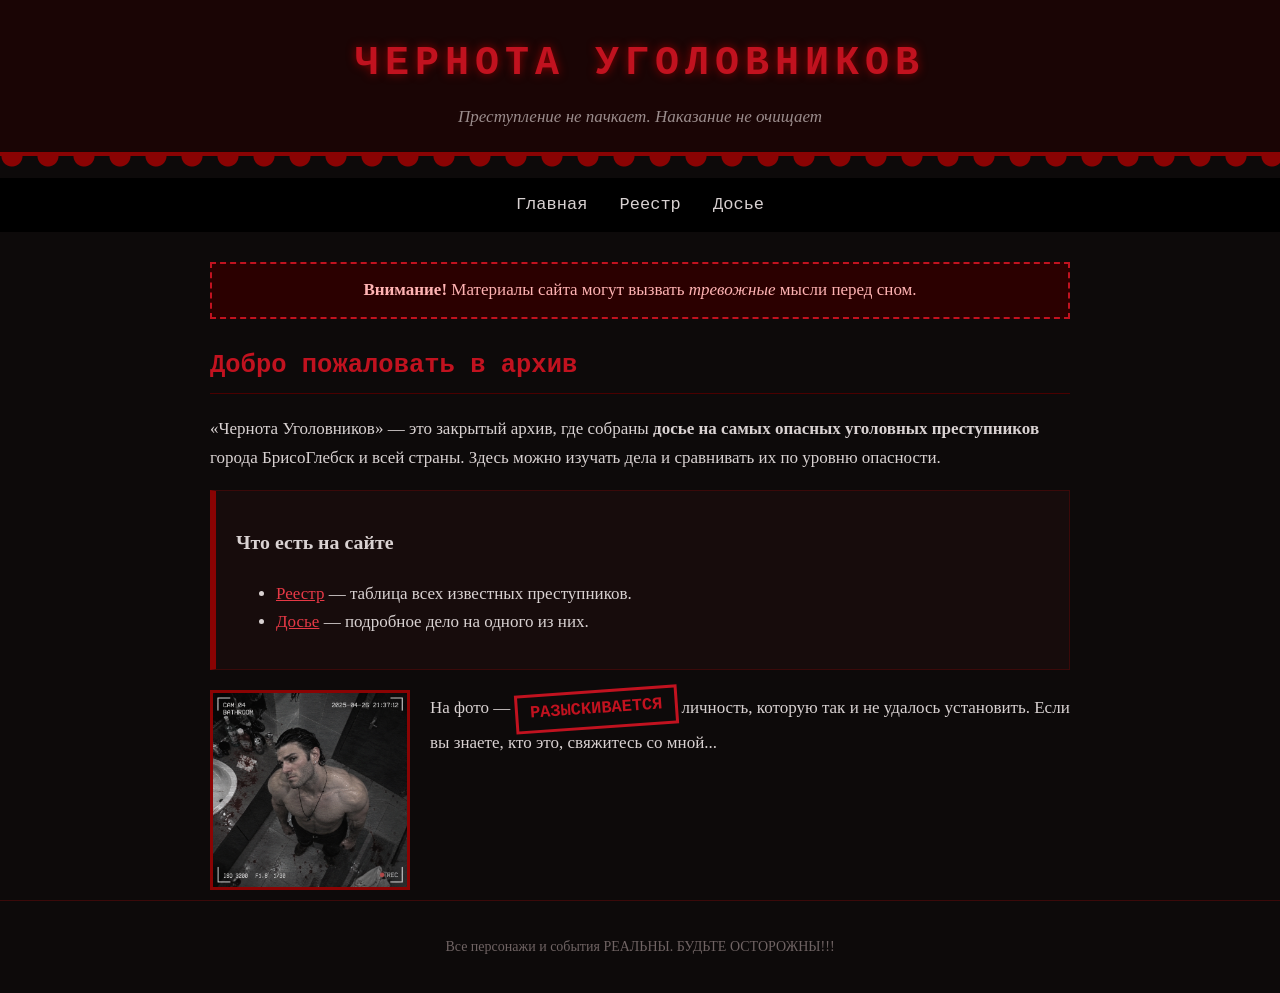
<file: lab2/index.html>
<!DOCTYPE html>
<html lang="ru">
<head>
  <meta charset="UTF-8">
  <meta name="viewport" content="width=device-width, initial-scale=1.0">
  <title>Главная — Чернота Уголовников</title>
  <link rel="stylesheet" href="style.css">
</head>
<body>
  <header>
    <h1>ЧЕРНОТА УГОЛОВНИКОВ</h1>
    <p>Преступление не пачкает. Наказание не очищает</p>
  </header>
  <div class="blood"></div>
  <nav>
    <a href="index.html">Главная</a>
    <a href="criminals.html">Реестр</a>
    <a href="dossier.html">Досье</a>
  </nav>
  <main>

    <div id="warning">
      <strong>Внимание!</strong> Материалы сайта могут вызвать <em>тревожные</em> мысли перед сном.
    </div>

    <h2>Добро пожаловать в архив</h2>
    <p>
      «Чернота Уголовников» — это закрытый архив, где собраны <strong>досье на самых опасных уголовных
      преступников</strong> города БрисоГлебск и всей страны. Здесь можно изучать дела и
      сравнивать их по уровню опасности.
    </p>

    <div class="card">
      <h3>Что есть на сайте</h3>
      <ul>
        <li><a href="criminals.html">Реестр</a> — таблица всех известных преступников.</li>
        <li><a href="dossier.html">Досье</a> — подробное дело на одного из них.</li>
      </ul>
    </div>

    <img class="photo" src="images/rannikov.png" alt="Силуэт неизвестного преступника" width="200">
    <p>
      На фото — <span class="stamp">РАЗЫСКИВАЕТСЯ</span> личность, которую так и не удалось установить.
      Если вы знаете, кто это, свяжитесь со мной...
    </p>
  </main>
  <footer>
    <p>Все персонажи и события РЕАЛЬНЫ. БУДЬТЕ ОСТОРОЖНЫ!!!</p>
  </footer>
</body>
</html>
</file>
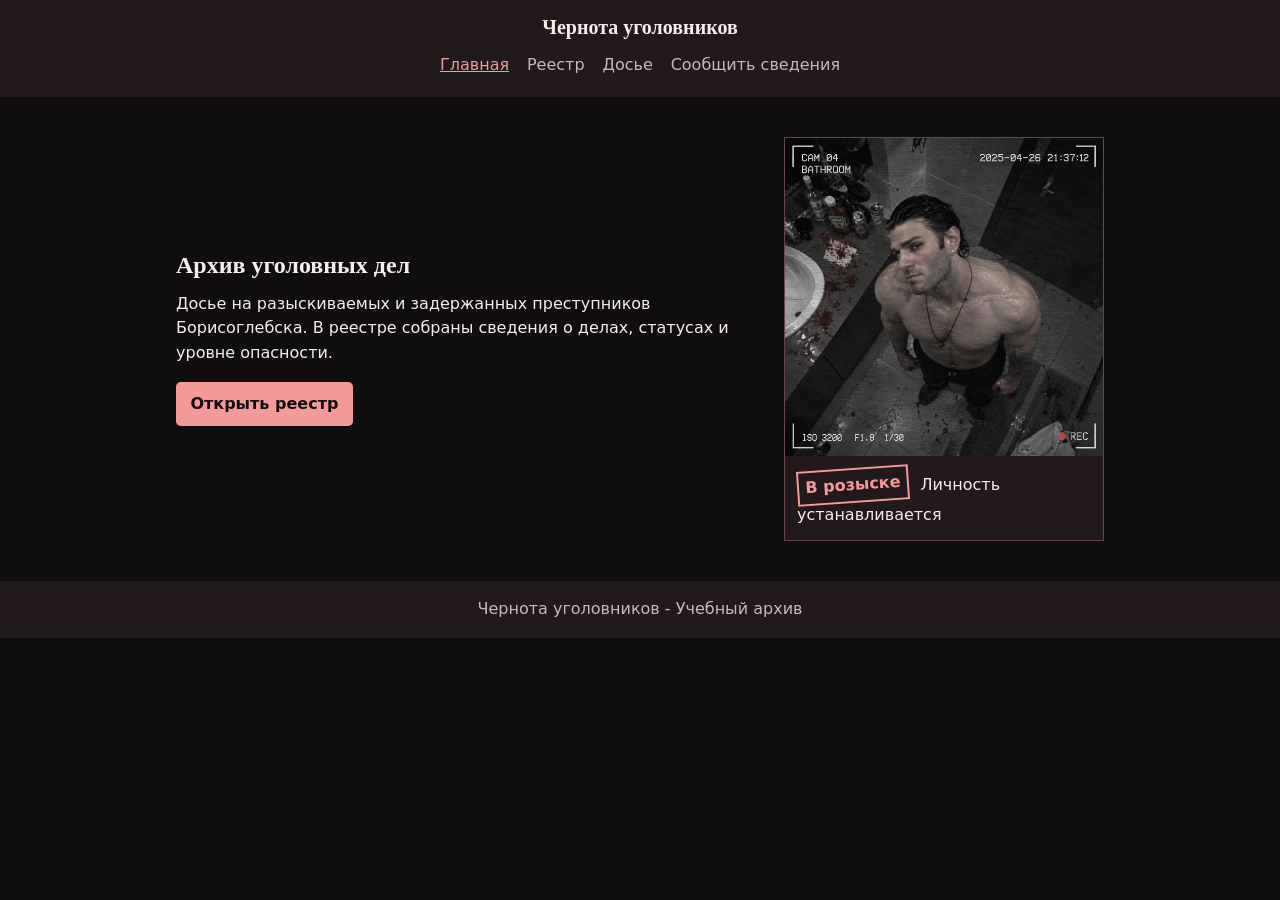
<file: lab4/index.html>
<!DOCTYPE html>
<html lang="ru">
<head>
  <meta charset="UTF-8">
  <meta name="viewport" content="width=device-width, initial-scale=1.0">
  <title>Главная - Чернота уголовников</title>
  <link rel="stylesheet" href="style.css">
</head>
<body>
  <header class="site-header">
    <div class="site-header__inner">
      <a class="site-header__brand" href="index.html">Чернота уголовников</a>
      <nav class="site-nav" aria-label="Основная навигация">
        <a href="index.html" aria-current="page">Главная</a>
        <a href="criminals.html">Реестр</a>
        <a href="dossier.html">Досье</a>
        <a href="report.html">Сообщить сведения</a>
      </nav>
    </div>
  </header>
  <main class="page">
    <section class="intro">
      <div class="intro__content">
        <h1>Архив уголовных дел</h1>
        <p>Досье на разыскиваемых и задержанных преступников Борисоглебска. В реестре собраны сведения о делах, статусах и уровне опасности.</p>
        <a class="button" href="criminals.html">Открыть реестр</a>
      </div>
      <figure class="wanted">
        <img class="wanted__photo" src="images/rannikov.png" alt="Архивный снимок разыскиваемого">
        <figcaption class="wanted__caption">
          <span class="stamp">В розыске</span>
          <span>Личность устанавливается</span>
        </figcaption>
      </figure>
    </section>
  </main>
  <footer class="site-footer">
    <p>Чернота уголовников - Учебный архив</p>
  </footer>
</body>
</html>
</file>
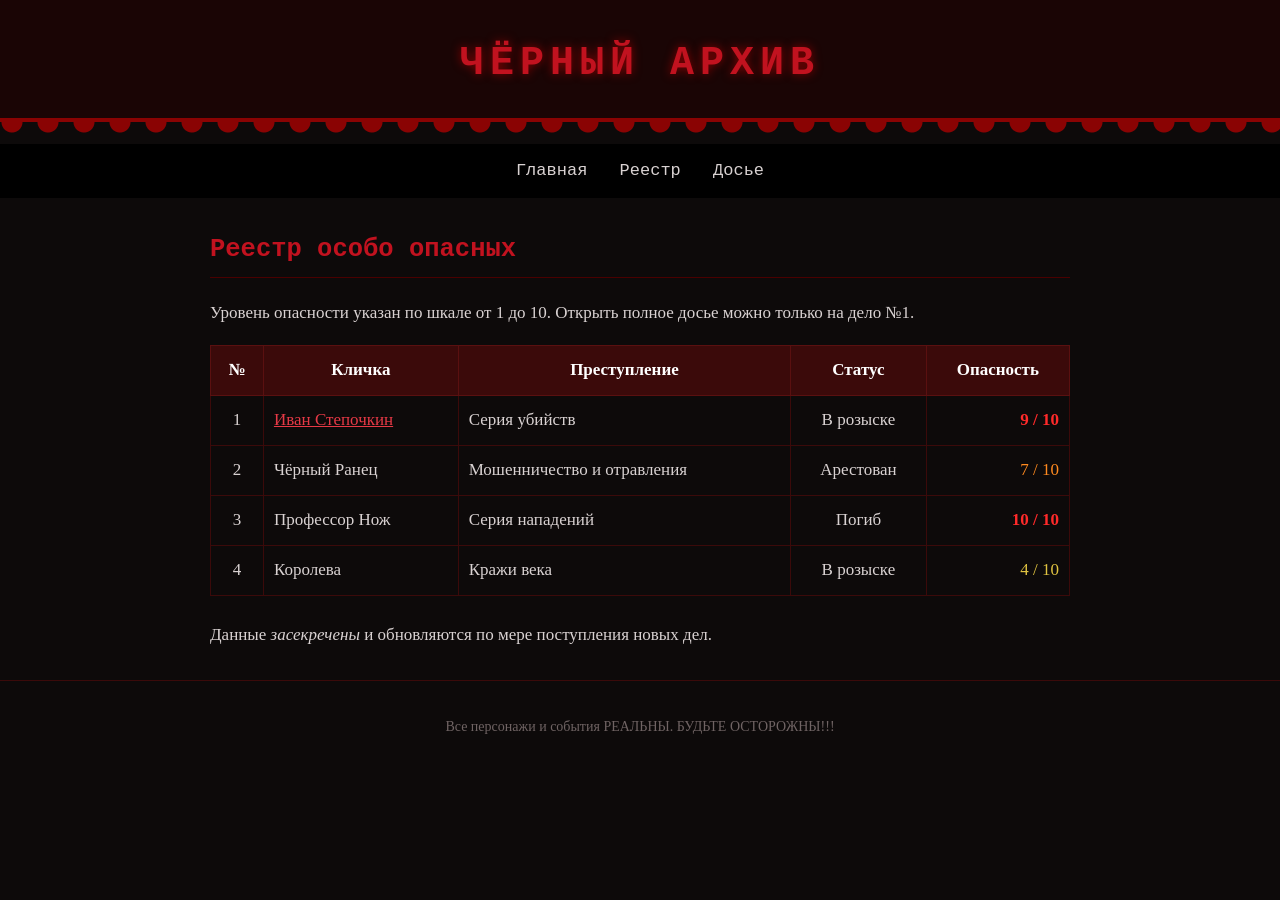
<file: lab2/criminals.html>
<!DOCTYPE html>
<html lang="ru">
<head>
  <meta charset="UTF-8">
  <meta name="viewport" content="width=device-width, initial-scale=1.0">
  <title>Реестр — Чёрный архив</title>
  <link rel="stylesheet" href="style.css">
</head>
<body>
  <header>
    <h1>ЧЁРНЫЙ АРХИВ</h1>
  </header>
  <div class="blood"></div>
  <nav>
    <a href="index.html">Главная</a>
    <a href="criminals.html">Реестр</a>
    <a href="dossier.html">Досье</a>
  </nav>
  <main>

    <h2>Реестр особо опасных</h2>
    <p>Уровень опасности указан по шкале от 1 до 10. Открыть полное досье можно только на дело №1.</p>

    <table>
      <tr>
        <th>№</th>
        <th>Кличка</th>
        <th>Преступление</th>
        <th>Статус</th>
        <th>Опасность</th>
      </tr>
      <tr>
        <td class="center">1</td>
        <td class="left"><a href="dossier.html">Иван Степочкин</a></td>
        <td class="left">Серия убийств</td>
        <td class="center">В розыске</td>
        <td class="right high">9 / 10</td>
      </tr>
      <tr>
        <td class="center">2</td>
        <td class="left">Чёрный Ранец</td>
        <td class="left">Мошенничество и отравления</td>
        <td class="center">Арестован</td>
        <td class="right mid">7 / 10</td>
      </tr>
      <tr>
        <td class="center">3</td>
        <td class="left">Профессор Нож</td>
        <td class="left">Серия нападений</td>
        <td class="center">Погиб</td>
        <td class="right high">10 / 10</td>
      </tr>
      <tr>
        <td class="center">4</td>
        <td class="left">Королева</td>
        <td class="left">Кражи века</td>
        <td class="center">В розыске</td>
        <td class="right low">4 / 10</td>
      </tr>
    </table>

    <p>Данные <em>засекречены</em> и обновляются по мере поступления новых дел.</p>
  </main>
  <footer>
    <p>Все персонажи и события РЕАЛЬНЫ. БУДЬТЕ ОСТОРОЖНЫ!!!</p>
  </footer>
</body>
</html>
</file>
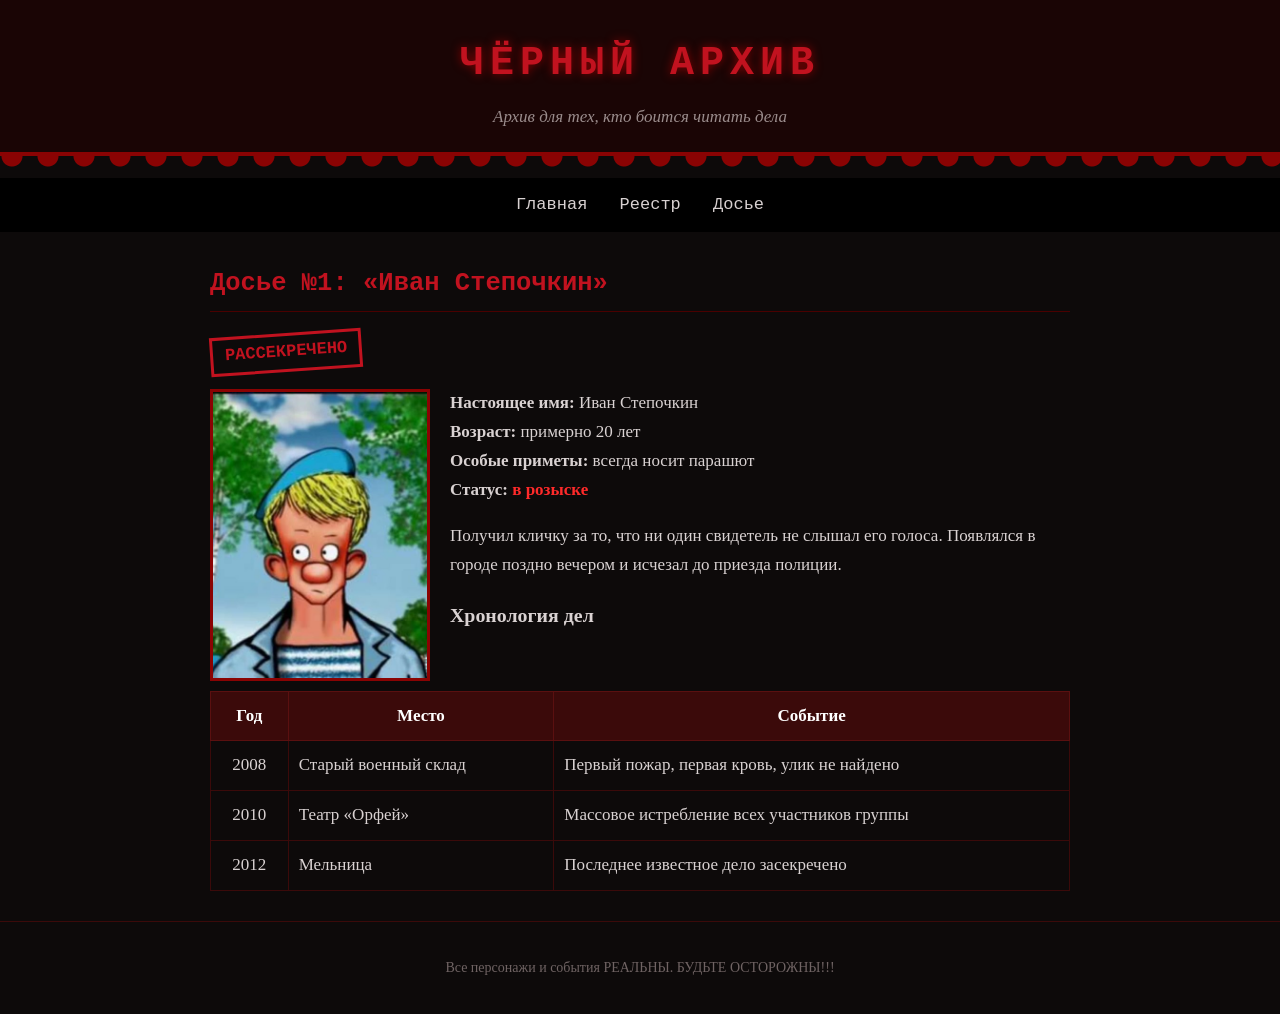
<file: lab2/dossier.html>
<!DOCTYPE html>
<html lang="ru">
<head>
  <meta charset="UTF-8">
  <meta name="viewport" content="width=device-width, initial-scale=1.0">
  <title>Досье: Иван Степочкин — Чёрный архив</title>
  <link rel="stylesheet" href="style.css">
</head>
<body>
  <header>
    <h1>ЧЁРНЫЙ АРХИВ</h1>
    <p>Архив для тех, кто боится читать дела</p>
  </header>
  <div class="blood"></div>
  <nav>
    <a href="index.html">Главная</a>
    <a href="criminals.html">Реестр</a>
    <a href="dossier.html">Досье</a>
  </nav>
  <main>

    <h2>Досье №1: «Иван Степочкин»</h2>
    <p><span class="stamp">РАССЕКРЕЧЕНО</span></p>

    <img class="photo" src="images/stepochkin.jpg" alt="Фото Степочкина (лицо установлено)" width="220">

    <p>
      <strong>Настоящее имя:</strong> Иван Степочкин<br>
      <strong>Возраст:</strong> примерно 20 лет<br>
      <strong>Особые приметы:</strong> всегда носит парашют<br>
      <strong>Статус:</strong> <span class="high">в розыске</span>
    </p>

    <p>
      Получил кличку за то, что ни один свидетель не слышал его голоса.
      Появлялся в городе поздно вечером и исчезал до приезда полиции.
    </p>

    <h3>Хронология дел</h3>
    <table>
      <tr>
        <th>Год</th>
        <th>Место</th>
        <th>Событие</th>
      </tr>
      <tr>
        <td class="center">2008</td>
        <td class="left">Старый военный склад</td>
        <td class="left">Первый пожар, первая кровь, улик не найдено</td>
      </tr>
      <tr>
        <td class="center">2010</td>
        <td class="left">Театр «Орфей»</td>
        <td class="left">Массовое истребление всех участников группы</td>
      </tr>
      <tr>
        <td class="center">2012</td>
        <td class="left">Мельница</td>
        <td class="left">Последнее известное дело засекречено</td>
      </tr>
    </table>

  </main>
  <footer>
    <p>Все персонажи и события РЕАЛЬНЫ. БУДЬТЕ ОСТОРОЖНЫ!!!</p>
  </footer>
</body>
</html>
</file>
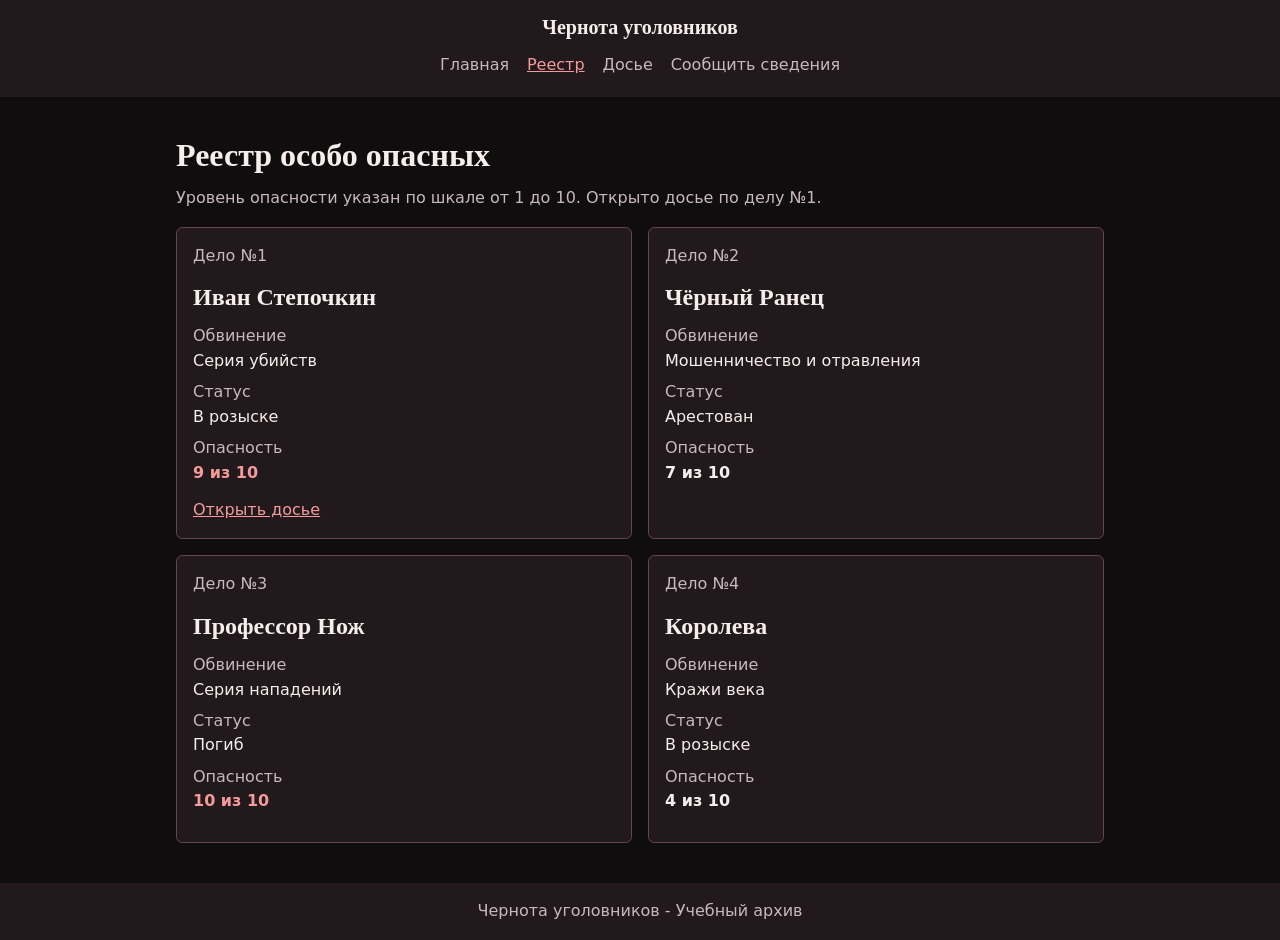
<file: lab4/criminals.html>
<!DOCTYPE html>
<html lang="ru">
<head>
  <meta charset="UTF-8">
  <meta name="viewport" content="width=device-width, initial-scale=1.0">
  <title>Реестр - Чернота уголовников</title>
  <link rel="stylesheet" href="style.css">
</head>
<body>
  <header class="site-header">
    <div class="site-header__inner">
      <a class="site-header__brand" href="index.html">Чернота уголовников</a>
      <nav class="site-nav" aria-label="Основная навигация">
        <a href="index.html">Главная</a>
        <a href="criminals.html" aria-current="page">Реестр</a>
        <a href="dossier.html">Досье</a>
        <a href="report.html">Сообщить сведения</a>
      </nav>
    </div>
  </header>
  <main class="page">
    <h1>Реестр особо опасных</h1>
    <p class="page__lead">Уровень опасности указан по шкале от 1 до 10. Открыто досье по делу №1.</p>
    <section class="case-grid" aria-label="Дела в реестре">
      <article class="case-card">
        <p class="case-card__number">Дело №1</p>
        <h2>Иван Степочкин</h2>
        <dl class="case-card__details">
          <div><dt>Обвинение</dt><dd>Серия убийств</dd></div>
          <div><dt>Статус</dt><dd>В розыске</dd></div>
          <div><dt>Опасность</dt><dd class="risk risk--high">9 из 10</dd></div>
        </dl>
        <a class="case-card__link" href="dossier.html">Открыть досье</a>
      </article>
      <article class="case-card">
        <p class="case-card__number">Дело №2</p>
        <h2>Чёрный Ранец</h2>
        <dl class="case-card__details">
          <div><dt>Обвинение</dt><dd>Мошенничество и отравления</dd></div>
          <div><dt>Статус</dt><dd>Арестован</dd></div>
          <div><dt>Опасность</dt><dd class="risk">7 из 10</dd></div>
        </dl>
      </article>
      <article class="case-card">
        <p class="case-card__number">Дело №3</p>
        <h2>Профессор Нож</h2>
        <dl class="case-card__details">
          <div><dt>Обвинение</dt><dd>Серия нападений</dd></div>
          <div><dt>Статус</dt><dd>Погиб</dd></div>
          <div><dt>Опасность</dt><dd class="risk risk--high">10 из 10</dd></div>
        </dl>
      </article>
      <article class="case-card">
        <p class="case-card__number">Дело №4</p>
        <h2>Королева</h2>
        <dl class="case-card__details">
          <div><dt>Обвинение</dt><dd>Кражи века</dd></div>
          <div><dt>Статус</dt><dd>В розыске</dd></div>
          <div><dt>Опасность</dt><dd class="risk">4 из 10</dd></div>
        </dl>
      </article>
    </section>
  </main>
  <footer class="site-footer">
    <p>Чернота уголовников - Учебный архив</p>
  </footer>
</body>
</html>
</file>
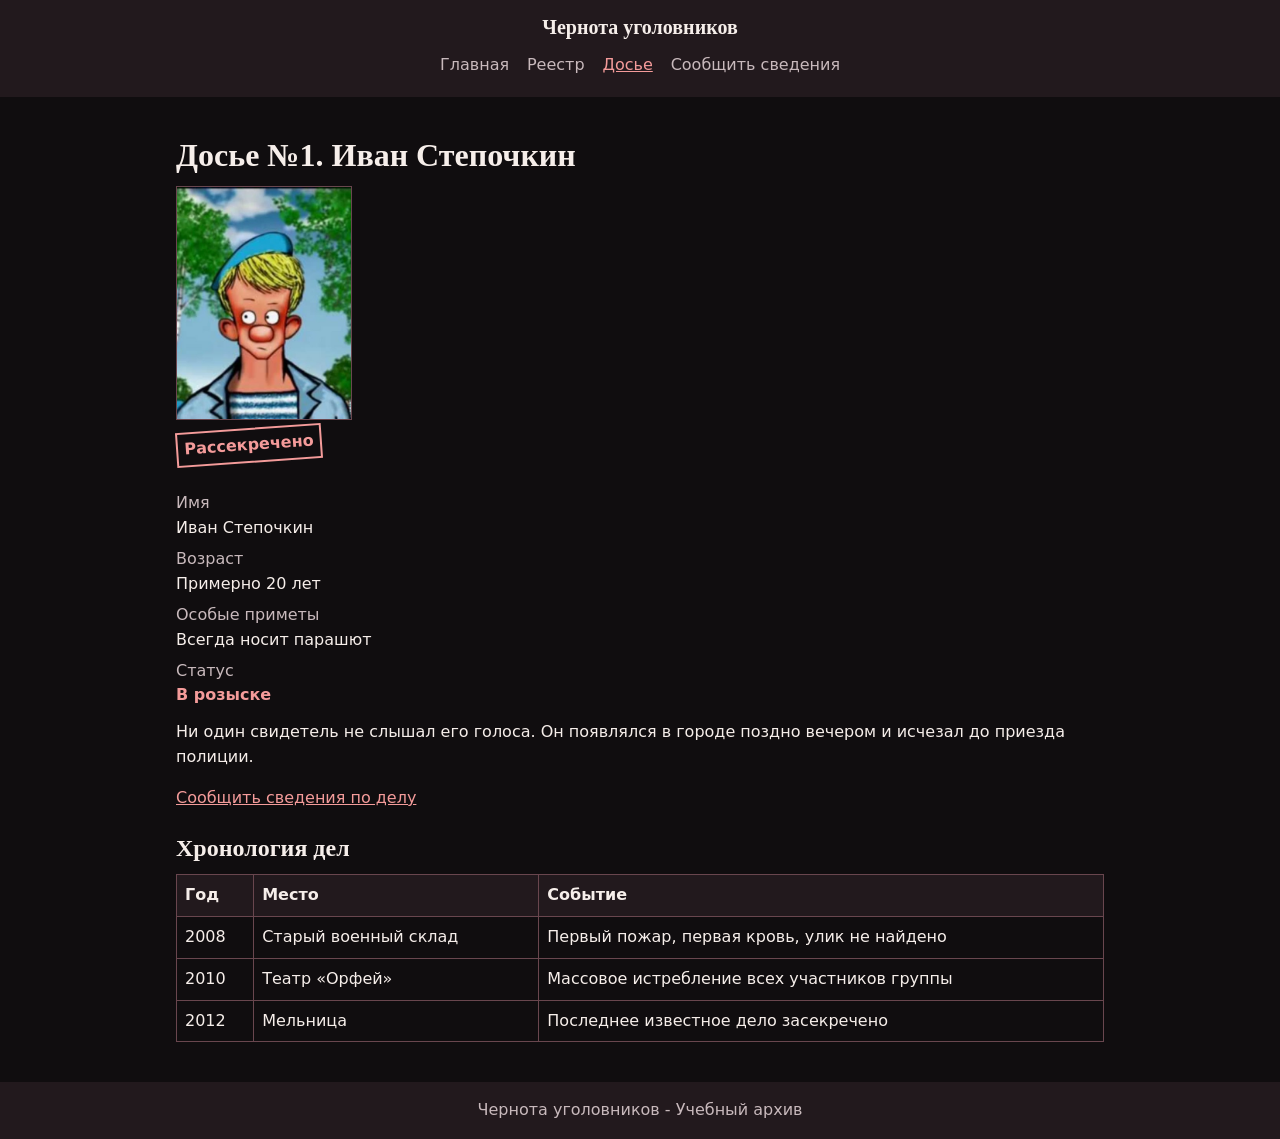
<file: lab4/dossier.html>
<!DOCTYPE html>
<html lang="ru">
<head>
  <meta charset="UTF-8">
  <meta name="viewport" content="width=device-width, initial-scale=1.0">
  <title>Досье №1 - Чернота уголовников</title>
  <link rel="stylesheet" href="style.css">
</head>
<body>
  <header class="site-header">
    <div class="site-header__inner">
      <a class="site-header__brand" href="index.html">Чернота уголовников</a>
      <nav class="site-nav" aria-label="Основная навигация">
        <a href="index.html">Главная</a>
        <a href="criminals.html">Реестр</a>
        <a href="dossier.html" aria-current="page">Досье</a>
        <a href="report.html">Сообщить сведения</a>
      </nav>
    </div>
  </header>
  <main class="page">
    <h1>Досье №1. Иван Степочкин</h1>
    <div class="dossier">
      <img class="dossier__photo" src="images/stepochkin.jpg" alt="Архивный снимок Ивана Степочкина">
      <div>
        <p class="stamp">Рассекречено</p>
        <dl class="dossier__details">
          <div><dt>Имя</dt><dd>Иван Степочкин</dd></div>
          <div><dt>Возраст</dt><dd>Примерно 20 лет</dd></div>
          <div><dt>Особые приметы</dt><dd>Всегда носит парашют</dd></div>
          <div><dt>Статус</dt><dd class="risk risk--high">В розыске</dd></div>
        </dl>
        <p>Ни один свидетель не слышал его голоса. Он появлялся в городе поздно вечером и исчезал до приезда полиции.</p>
        <a href="report.html">Сообщить сведения по делу</a>
      </div>
    </div>

    <h2>Хронология дел</h2>
    <table class="timeline">
      <thead>
        <tr>
          <th scope="col">Год</th>
          <th scope="col">Место</th>
          <th scope="col">Событие</th>
        </tr>
      </thead>
      <tbody>
        <tr><td>2008</td><td>Старый военный склад</td><td>Первый пожар, первая кровь, улик не найдено</td></tr>
        <tr><td>2010</td><td>Театр «Орфей»</td><td>Массовое истребление всех участников группы</td></tr>
        <tr><td>2012</td><td>Мельница</td><td>Последнее известное дело засекречено</td></tr>
      </tbody>
    </table>
  </main>
  <footer class="site-footer">
    <p>Чернота уголовников - Учебный архив</p>
  </footer>
</body>
</html>
</file>
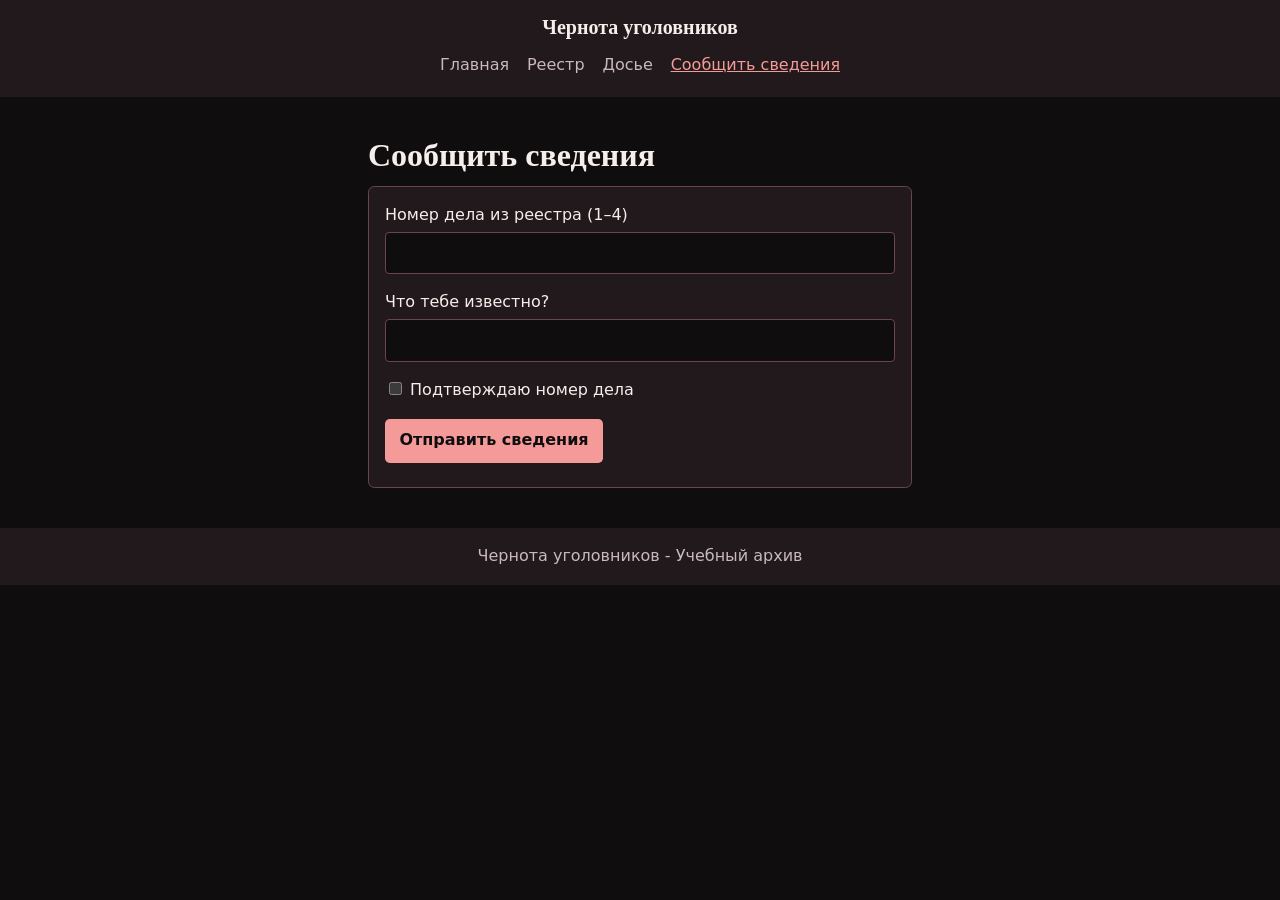
<file: lab4/report.html>
<!DOCTYPE html>
<html lang="ru">
<head>
  <meta charset="UTF-8">
  <meta name="viewport" content="width=device-width, initial-scale=1.0">
  <title>Сообщить сведения - Чернота уголовников</title>
  <link rel="stylesheet" href="style.css">
  <script src="case-report.js" defer></script>
  <script src="report.js" defer></script>
</head>
<body>
  <header class="site-header">
    <div class="site-header__inner">
      <a class="site-header__brand" href="index.html">Чернота уголовников</a>
      <nav class="site-nav" aria-label="Основная навигация">
        <a href="index.html">Главная</a>
        <a href="criminals.html">Реестр</a>
        <a href="dossier.html">Досье</a>
        <a href="report.html" aria-current="page">Сообщить сведения</a>
      </nav>
    </div>
  </header>
  <main class="page page--form">
    <h1>Сообщить сведения</h1>
    <form class="report-form" method="post" action="api/reports">
      <label class="report-form__field">
        Номер дела из реестра (1–4)
        <input name="caseNumber" type="number" required min="1" max="4">
      </label>
      <label class="report-form__field">
        Что тебе известно?
        <input name="message" type="text" required maxlength="250">
      </label>
      <label class="report-form__check">
        <input name="confirmed" type="checkbox" required>
        Подтверждаю номер дела
      </label>
      <button class="button" type="submit">Отправить сведения</button>
      <p role="status"></p>
    </form>
  </main>
  <footer class="site-footer">
    <p>Чернота уголовников - Учебный архив</p>
  </footer>
</body>
</html>
</file>
<file: lab2/style.css>
* {
  box-sizing: border-box;          /* padding и border входят в ширину блока */
}

body {
  margin: 0;
  background-color: #0d0a0a;
  color: #d9d2d2;
  font-family: Georgia, "Times New Roman", serif;
  font-size: 17px;
  line-height: 1.7;
}

/*ШАПКА */
header {
  background-color: #1a0505;
  border-bottom: 4px solid #8a0303;
  text-align: center;
  padding: 30px 20px 20px;
}

h1 {
  margin: 0;
  color: #c1121f;
  font-family: "Courier New", monospace;
  font-size: 40px;
  letter-spacing: 6px;
  text-shadow: 0 0 10px #8a0303;
}

header p {                         
  margin: 5px 0 0;
  color: #9a8c8c;
  font-style: italic;
}

.blood {
  height: 22px;
  background: radial-gradient(circle at 12px 0, #8a0303 10px, transparent 11px) repeat-x;
  background-size: 36px 22px;
}

/* МЕНЮ */
nav {
  background-color: #000;
  text-align: center;
  padding: 12px;
}

nav a {
  color: #d9d2d2;
  text-decoration: none;
  margin: 0 14px;
  font-family: "Courier New", monospace;
}

nav a:hover {       /* псевдокласс при наведении мыши */
  color: #ff2a2a;
  text-decoration: underline;
}

/* ОСНОВА*/
main {
  max-width: 900px;
  margin: 30px auto;
  padding: 0 20px;
}

h2 {
  color: #c1121f;
  font-family: "Courier New", monospace;
  border-bottom: 1px solid #4a0000;
  padding-bottom: 6px;
}

a {
  color: #e63946;
}

/* КЛАССЫ  */
.card {
  background-color: #170c0c;
  border: 1px solid #3b0a0a;
  border-left: 6px solid #8a0303;
  padding: 15px 20px;
  margin-bottom: 20px;
}

.stamp {                           /* красный штамп */
  display: inline-block;
  color: #c1121f;
  border: 3px solid #c1121f;
  padding: 2px 12px;
  font-family: "Courier New", monospace;
  font-weight: bold;
  transform: rotate(-4deg);
}

.photo {
  float: left;
  margin: 0 20px 10px 0;
  border: 3px solid #8a0303;
}

/*  ИДЕНТИФИКАТОР  */
#warning {
  background-color: #2b0000;
  border: 2px dashed #c1121f;
  color: #ffb3b3;
  text-align: center;
  padding: 12px;
  margin-bottom: 25px;
}

/* ТАБЛИЦА */
table {
  width: 100%;
  border-collapse: collapse;       /* убирает двойные рамки */
  margin-bottom: 25px;
}

th {
  background-color: #3b0a0a;
  color: #fff;
  padding: 10px;
  border: 1px solid #5a1010;
}

td {
  padding: 10px;
  border: 1px solid #3b0a0a;
}

tr:hover td {
  background-color: #200b0b;
}

.left   { text-align: left; }
.center { text-align: center; }
.right  { text-align: right; }

/* Цвета уровней опасности */
.low  { color: #e0c341; }
.mid  { color: #ff8a1f; }
.high { color: #ff2a2a; font-weight: bold; }

/* ПОДВАЛ */
footer {
  clear: both;                     /* отменяет обтекание картинки */
  text-align: center;
  color: #6f6363;
  border-top: 1px solid #3b0a0a;
  padding: 20px;
  font-size: 14px;
}
</file>
<file: lab4/style.css>
:root {
  color-scheme: dark;
  --background: #100d0f;
  --panel: #22191d;
  --text: #f6eeea;
  --muted: #c8b9bc;
  --line: #69464e;
  --accent: #f49b9a;
}

* {
  box-sizing: border-box;
}

body {
  margin: 0;
  background: var(--background);
  color: var(--text);
  font: 1rem/1.55 system-ui, sans-serif;
}

h1, h2 {
  margin: 0 0 0.75rem;
  font-family: Georgia, serif;
  line-height: 1.15;
}

p {
  margin: 0 0 1rem;
}

a {
  color: var(--accent);
}

:focus-visible {
  outline: 2px solid var(--accent);
  outline-offset: 3px;
}

.site-header, .site-footer {
  padding: 1rem;
  background: var(--panel);
  text-align: center;
}

.site-header__brand {
  color: var(--text);
  font: bold 1.25rem Georgia, serif;
  text-decoration: none;
}

.site-nav {
  margin-top: 0.5rem;
}

.site-nav a {
  display: inline-block;
  margin: 0.2rem 0.4rem;
  color: var(--muted);
  text-decoration: none;
}

.site-nav a[aria-current="page"],
.site-nav a:hover {
  color: var(--accent);
  text-decoration: underline;
}

.page {
  max-width: 60rem;
  margin: auto;
  padding: 2.5rem 1rem;
}

.page__lead, .site-footer {
  color: var(--muted);
}

.site-footer p {
  margin: 0;
}

/* Flexbox */
.intro {
  display: flex;
  flex-wrap: wrap;
  align-items: center;
  gap: 1.5rem;
}

.intro__content {
  flex: 2 1 17rem;
}

.wanted {
  flex: 1 1 15rem;
  max-width: 20rem;
  margin: 0;
  border: 1px solid var(--line);
  background: var(--panel);
}

.wanted__photo {
  display: block;
  width: 100%;
}

.wanted__caption {
  padding: 0.75rem;
}

.stamp {
  display: inline-block;
  margin-right: 0.4rem;
  padding: 0.2rem 0.4rem;
  border: 2px solid var(--accent);
  color: var(--accent);
  font-weight: bold;
  transform: rotate(-4deg);
}

@keyframes stamp-in {
  from { opacity: 0; transform: scale(5) rotate(-180deg); }
  to { opacity: 1; transform: scale(1) rotate(-4deg); }
}

@media (prefers-reduced-motion: no-preference) {
  .wanted .stamp {
    animation: stamp-in 500ms ease-out;
  }
}

/* Grid в реестре. */
.case-grid {
  display: grid;
  gap: 1rem;
}

@media (min-width: 40rem) {
  .case-grid {
    grid-template-columns: repeat(2, 1fr);
  }
}

.case-card, .report-form {
  padding: 1rem;
  border: 1px solid var(--line);
  border-radius: 0.4rem;
  background: var(--panel);
}

.case-card__number, dt {
  color: var(--muted);
}

.case-card__details, .dossier__details {
  margin: 0.75rem 0;
}

dd {
  margin: 0 0 0.4rem;
}

.risk {
  font-weight: bold;
}

.risk--high {
  color: var(--accent);
}

.dossier {
  margin-bottom: 1.5rem;
}

.dossier__photo {
  width: 11rem;
  max-width: 100%;
  border: 1px solid var(--line);
}

.timeline {
  width: 100%;
  border-collapse: collapse;
  overflow-wrap: anywhere;
  text-align: left;
}

.timeline th, .timeline td {
  padding: 0.5rem;
  border: 1px solid var(--line);
}

.timeline th {
  background: var(--panel);
}

.page--form {
  max-width: 36rem;
}

.report-form__field, .report-form__check {
  display: block;
  margin-bottom: 1rem;
}

.report-form__field input {
  display: block;
  width: 100%;
  margin-top: 0.25rem;
  padding: 0.5rem;
  border: 1px solid var(--line);
  border-radius: 0.25rem;
  background: var(--background);
  color: var(--text);
  font: inherit;
}

.report-form [role="status"] {
  margin: 0.5rem 0 0;
}

.button {
  display: inline-block;
  padding: 0.6rem 0.9rem;
  border: 0;
  border-radius: 0.3rem;
  background: var(--accent);
  color: var(--background);
  font: inherit;
  font-weight: bold;
  text-decoration: none;
  cursor: pointer;
}

.button:disabled {
  opacity: 0.65;
  cursor: wait;
}
</file>
